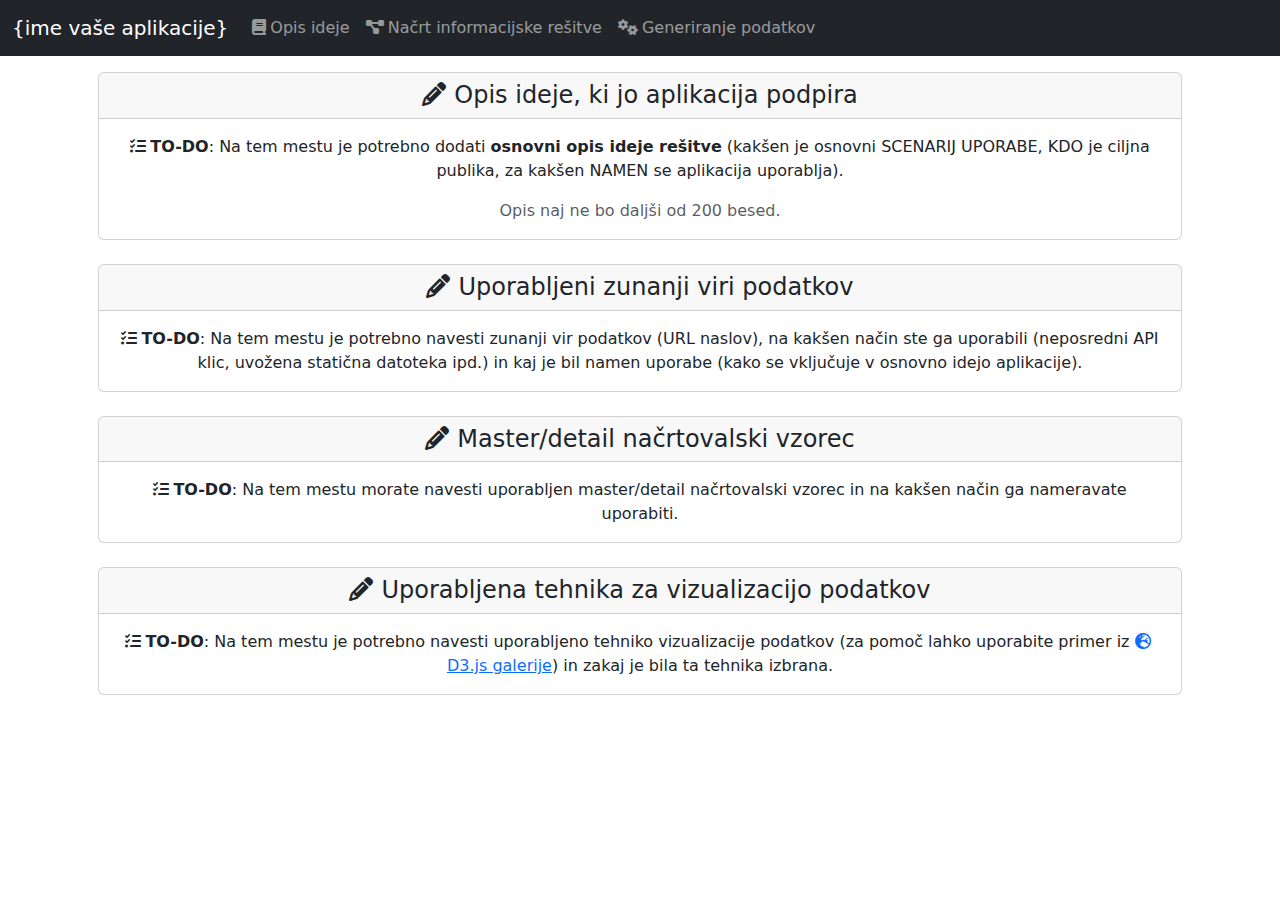
<file: DN3-bgrabnar/opis.html>
<!DOCTYPE html>
<html lang="en">
  <head>
    <meta charset="utf-8" />
    <title>3. DN :: OIS 2021/2022</title>
    <link
      href="https://cdn.jsdelivr.net/npm/bootstrap@5.1.3/dist/css/bootstrap.min.css"
      rel="stylesheet"
    />
    <link
      rel="stylesheet"
      href="https://cdnjs.cloudflare.com/ajax/libs/font-awesome/6.1.1/css/all.min.css"
    />
    <link rel="icon" href="./favicon.png" />
    <script src="https://code.jquery.com/jquery-3.6.0.min.js"></script>
    <script src="https://cdn.jsdelivr.net/npm/bootstrap@5.1.3/dist/js/bootstrap.bundle.min.js"></script>
    <script src="knjiznice/js/koda.js"></script>
  </head>
  <body>
    <!-- ZAČETEK: Menujska vrstica na vrhu spletne strani -->
    <nav class="navbar navbar-expand-lg navbar-dark bg-dark">
      <div class="container-fluid">
        <!-- ZAČETEK: Ime vaše aplikacije -->
        <a class="nav-link navbar-brand" href="index.html"
          >{ime vaše aplikacije}</a
        >
        <!-- KONEC: Ime vaše aplikacije -->
        <button
          class="navbar-toggler"
          type="button"
          data-bs-toggle="collapse"
          data-bs-target="#menujska-vrstica"
          aria-controls="navbarNavAltMarkup"
          aria-expanded="false"
          aria-label="Toggle navigation"
        >
          <span class="navbar-toggler-icon" title="Prikaži menu"></span>
        </button>
        <div class="collapse navbar-collapse" id="menujska-vrstica">
          <div class="navbar-nav">
            <a class="nav-link" href="opis.html"><i class="fa-solid fa-book me-1"></i>Opis ideje</a>
            <a class="nav-link" href="nacrt.html"
              ><i class="fa-solid fa-diagram-project me-1"></i>Načrt informacijske rešitve</a
            >
            <a class="nav-link" href="#"><i class="fa-solid fa-gears me-1"></i>Generiranje podatkov</a>
          </div>
        </div>
      </div>
    </nav>
    <!-- KONEC: Menujska vrstica na vrhu spletne strani -->

    <!-- ZAČETEK: Opis delovanja aplikacije -->
    <div class="container">
      <div class="card text-center m-3 mb-4">
        <div class="card-header pb-0">
          <h4>
            <i class="fa-solid fa-pencil me-2"></i>Opis ideje, ki jo aplikacija
            podpira
          </h4>
        </div>
        <div class="card-body">
          <!-- ZAČETEK: Opis ideje, ki jo aplikacija podpira -->
          <p>
            <strong><i class="fa-solid fa-list-check me-1"></i>TO-DO</strong>:
            Na tem mestu je potrebno dodati
            <strong>osnovni opis ideje rešitve</strong> (kakšen je osnovni
            SCENARIJ UPORABE, KDO je ciljna publika, za kakšen NAMEN se
            aplikacija uporablja).
          </p>
          <p class="text-muted mb-0">Opis naj ne bo daljši od 200 besed.</p>
          <!-- KONEC: Opis ideje, ki jo aplikacija podpira -->
        </div>
      </div>

      <div class="card text-center m-3 mb-4">
        <div class="card-header pb-0">
          <h4>
            <i class="fa-solid fa-pencil me-2"></i>Uporabljeni zunanji viri
            podatkov
          </h4>
        </div>
        <div class="card-body">
          <!-- ZAČETEK: Uporabljeni zunanji viri podatkov -->
          <p class="mb-0">
            <strong><i class="fa-solid fa-list-check me-1"></i>TO-DO</strong>:
            Na tem mestu je potrebno navesti zunanji vir podatkov (URL naslov),
            na kakšen način ste ga uporabili (neposredni API klic, uvožena
            statična datoteka ipd.) in kaj je bil namen uporabe (kako se
            vključuje v osnovno idejo aplikacije).
          </p>
          <!-- KONEC: Uporabljeni zunanji viri podatkov -->
        </div>
      </div>

      <div class="card text-center m-3 mb-4">
        <div class="card-header pb-0">
          <h4>
            <i class="fa-solid fa-pencil me-2"></i>Master/detail načrtovalski
            vzorec
          </h4>
        </div>
        <div class="card-body">
          <!-- ZAČETEK: Master/detail načrtovalski vzorec -->
          <p class="mb-0">
            <strong><i class="fa-solid fa-list-check me-1"></i>TO-DO</strong>:
            Na tem mestu morate navesti uporabljen master/detail načrtovalski
            vzorec in na kakšen način ga nameravate uporabiti.
          </p>
          <!-- KONEC: Master/detail načrtovalski vzorec -->
        </div>
      </div>

      <div class="card text-center m-3">
        <div class="card-header pb-0">
          <h4>
            <i class="fa-solid fa-pencil me-2"></i>Uporabljena tehnika za
            vizualizacijo podatkov
          </h4>
        </div>
        <div class="card-body">
          <!-- ZAČETEK: Uporabljeni zunanji viri podatkov -->
          <p class="mb-0">
            <strong><i class="fa-solid fa-list-check me-1"></i>TO-DO</strong>:
            Na tem mestu je potrebno navesti uporabljeno tehniko vizualizacije
            podatkov (za pomoč lahko uporabite primer iz
            <a
              href="https://observablehq.com/@d3/gallery"
              target="_blank"
              ><i class="fa-solid fa-earth-europe me-1"></i>D3.js galerije</a
            >) in zakaj je bila ta tehnika izbrana.
          </p>
          <!-- KONEC: Uporabljeni zunanji viri podatkov -->
        </div>
      </div>
    </div>
    <!-- KONEC: Opis delovanja aplikacije -->
  </body>
</html>
</file>
